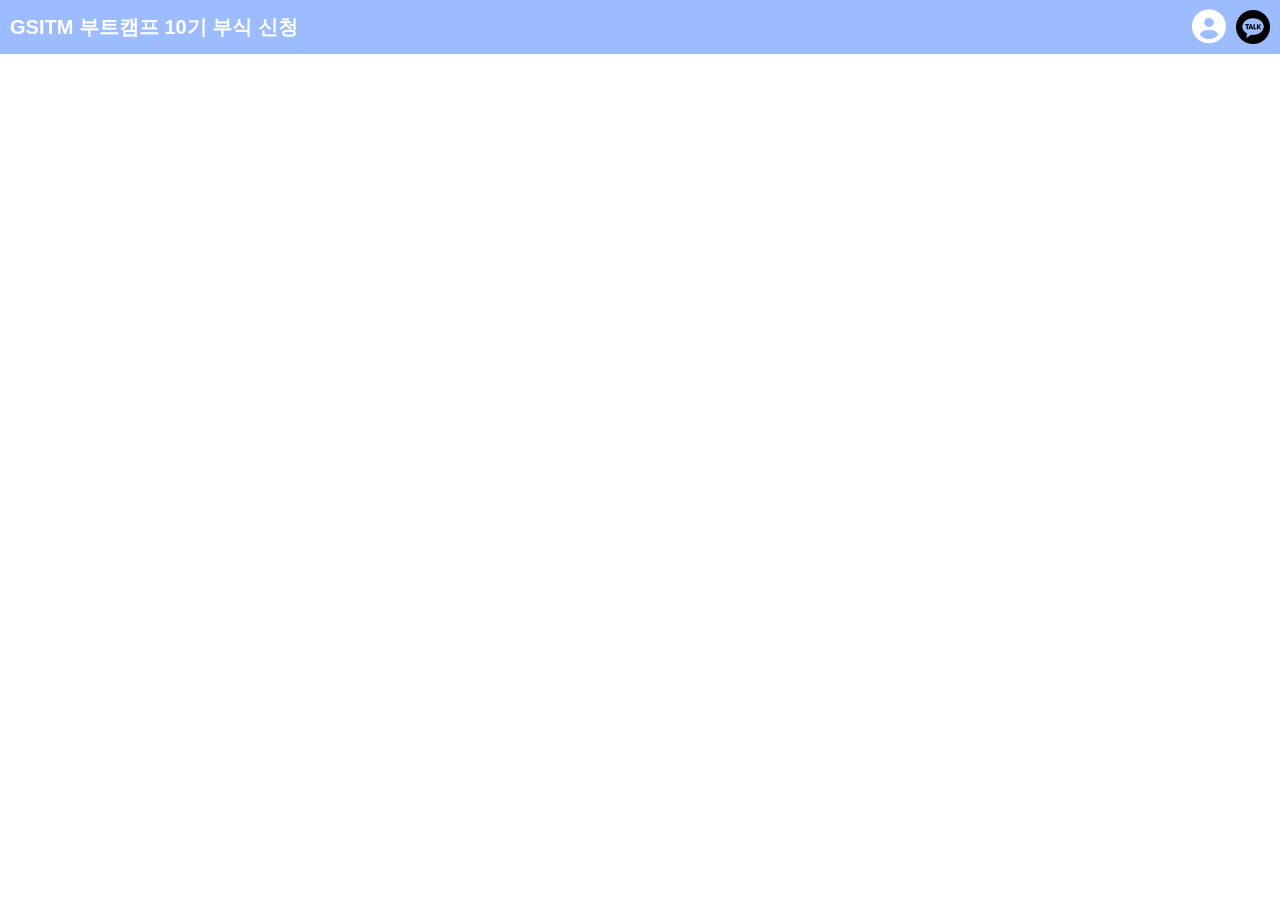
<file: index.html>
<!DOCTYPE html>
<html lang="ko">

<head>
    <meta charset="UTF-8" />
    <meta name="viewport" content="width=device-width, initial-scale=1.0" />
    <title>GSITM 부트캠프 부식 신청</title>
    <link rel="stylesheet" href="/css/main.css" />
    <link rel="stylesheet" href="https://cdnjs.cloudflare.com/ajax/libs/font-awesome/6.5.1/css/all.min.css" />
    <script src="https://developers.kakao.com/sdk/js/kakao.js"></script>
    
</head>

<body>
    <header>
        <h2>GSITM 부트캠프 10기 부식 신청</h2>
        <div class="user-tools">
            <a href="/html/manage.html" class="user-icon"><i class="fa-solid fa-circle-user"></i></a>
            <a href="" class="login" onclick="loginWithKakao()"><img src="/img/kakaotalk.png" alt="카카오 로그인" /></a>
        </div>
    </header>
</body>

</html>
</file>
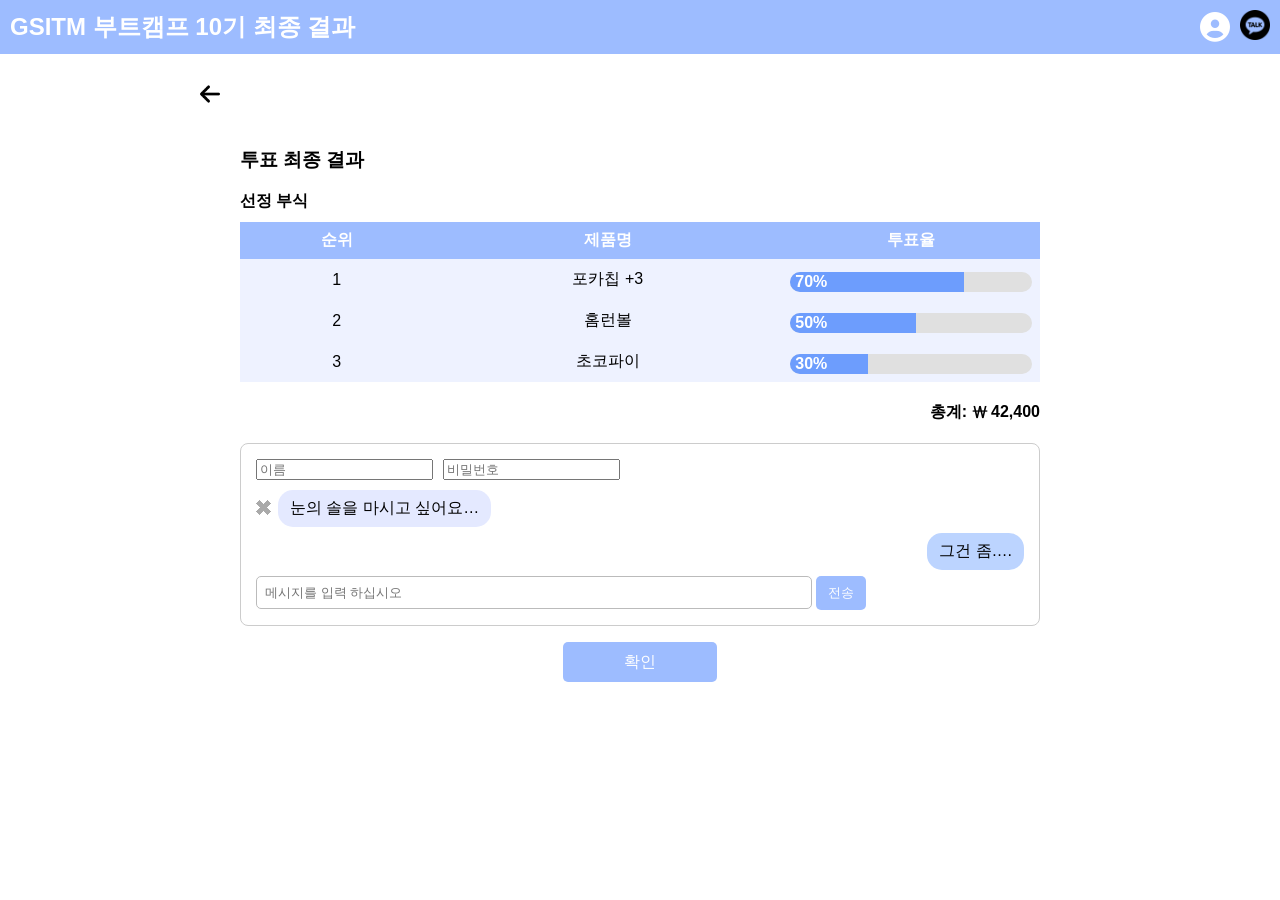
<file: chat.html>
<!DOCTYPE html>
<html lang="ko">

<head>
    <meta charset="UTF-8" />
    <meta name="viewport" content="width=device-width, initial-scale=1.0" />
    <title>GSITM 부트캠프 10기 최종 결과</title>
    <link rel="stylesheet" href="https://cdnjs.cloudflare.com/ajax/libs/font-awesome/6.5.1/css/all.min.css" />
    <link rel="stylesheet" href="chat.css" />

    <script>
        const tableData = [
            { rank: 1, name: '포카칩', vote: '70%', comment: '+3', barWidth: '70%' },
            { rank: 2, name: '홈런볼', vote: '50%', comment: '', barWidth: '50%' },
            { rank: 3, name: '초코파이', vote: '30%', comment: '', barWidth: '30%' }
        ];

        window.addEventListener('DOMContentLoaded', () => {
            const tbody = document.getElementById('table-body');

            tableData.forEach(row => {
                const tr = document.createElement('tr');

                const tdRank = document.createElement('td');
                tdRank.textContent = row.rank;

                const tdName = document.createElement('td');
                tdName.innerHTML = row.name;

                if (row.comment) {
                    const more = document.createElement('span');
                    more.className = 'more';
                    more.textContent = ` ${row.comment}`;
                    tdName.appendChild(more);
                }

                const tdVote = document.createElement('td');
                tdVote.innerHTML = `
                    
                    <div class="bar">
                        <div class="fill" style="width: ${row.barWidth}">
                            <span>${row.vote}</span>
                        </div>
                    </div>
                    `;
                    

                tr.appendChild(tdRank);
                tr.appendChild(tdName);
                tr.appendChild(tdVote);
                tbody.appendChild(tr);
            });
        });
    </script>

</head>

<body>
    <header>
        <h2 style="margin: 0px;">GSITM 부트캠프 10기 최종 결과</h2>
        <div class="user-tools">
            <a href="index.html" class="user-icon"><i class="fa-solid fa-circle-user"></i></a>
            <a href="#" class="login"><img src="/img/kakaotalk.png" alt="카카오 로그인" /></a>
        </div>
    </header>

    <a href="index.html"><img src="/img/arrow.png" class="arrow"></a>

    <div class="main-content">
        <h3>투표 최종 결과</h3>
        <div class="snack">선정 부식</div>

        <table class="scroll-table">
            <thead>
                <tr>
                    <th>순위</th>
                    <th>제품명</th>
                    <th>투표율</th>
                </tr>
            </thead>
            <tbody id="table-body"></tbody>
        </table>

        <div class="total">총계: ₩ 42,400</div>

        <div class="chat-box">
            <div class="input-row">
                <input type="text" placeholder="이름" />
                <input type="password" placeholder="비밀번호" />
            </div>
            <div class="chat-entry">
                <span class="chat-x">&#10006;</span>
                <span class="chat-bubble">눈의 솔을 마시고 싶어요…</span>
            </div>
            <div class="chat-entry chat-right">
                <span class="chat-bubble chat-bubble-right">그건 좀….</span>
            </div>
            <form>
                <input class="message-input" type="text" placeholder="메시지를 입력 하십시오" />
                <button type="submit" class="send-btn">전송</button>
            </form>
        </div>

        <div class="register">
            <a href="index.html" class="select-btn">확인</a>
        </div>
    
    </div>
</body>

</html>
</file>
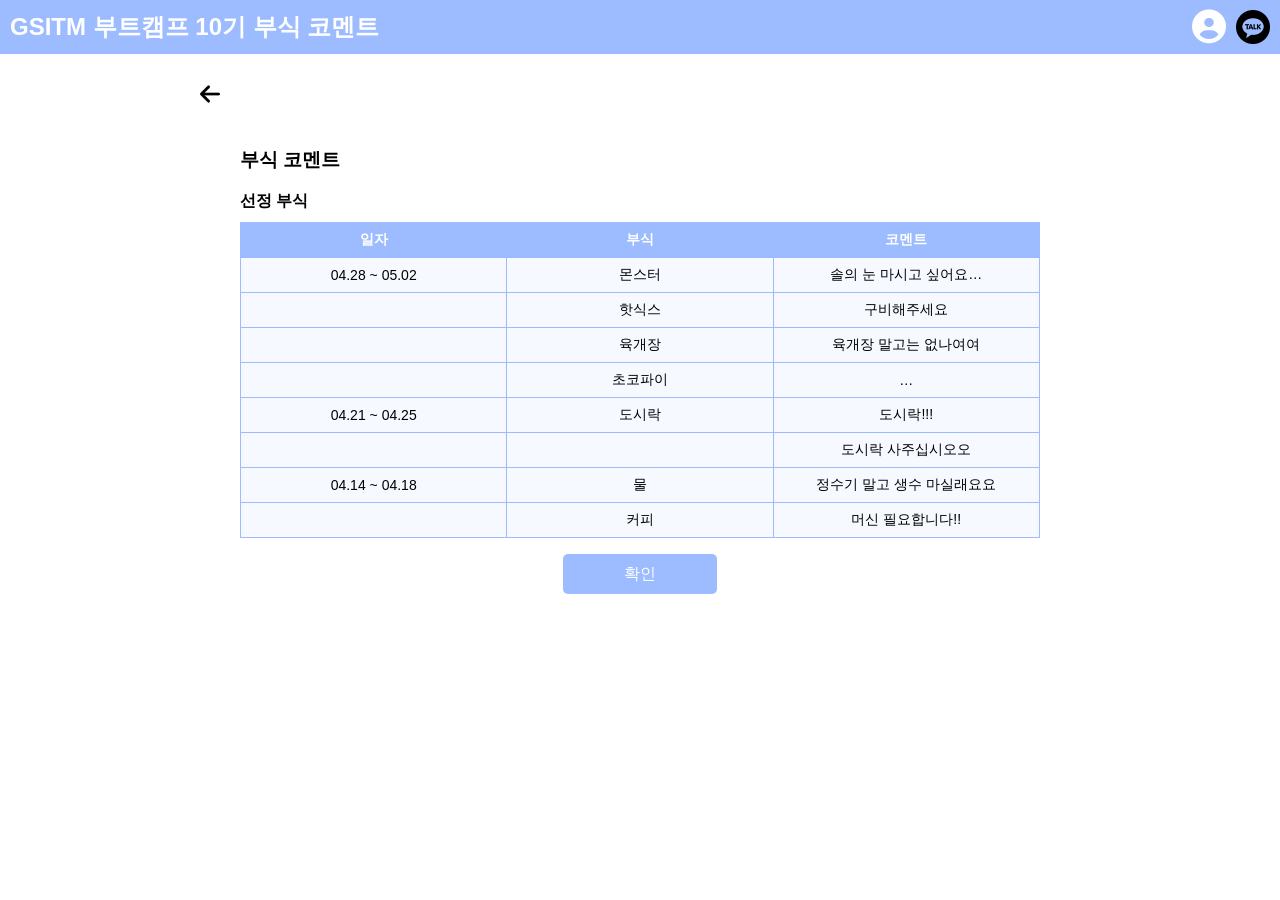
<file: comments.html>
<!DOCTYPE html>
<html lang="ko">

<head>
    <meta charset="UTF-8">
    <title>GSITM 부트캠프 부식 코멘트</title>
    <link rel="stylesheet" href="selectlist.css">
    <link rel="stylesheet" href="https://cdnjs.cloudflare.com/ajax/libs/font-awesome/6.5.1/css/all.min.css" />

</head>

<body>
    <header>
        <h2 style="margin: 0px;">GSITM 부트캠프 10기 부식 코멘트</h2>
        <div class="user-tools">
            <a href="index.html" class="user-icon"><i class="fa-solid fa-circle-user"></i></a>
            <a href="#" class="login"><img src="/img/kakaotalk.png" alt="카카오 로그인" /></a>
        </div>
    </header>

    <a href="index.html"><img src="/img/arrow.png" class="arrow"></a>

    <main class="main-content">
        <h3>부식 코멘트</h3>
        <div class="snack">선정 부식</div>
    
    
    <table>
        <thead>
            <tr>
                <th>일자</th>
                <th>부식</th>
                <th>코멘트</th>
            </tr>
        </thead>
        <tbody>
            <tr>
                <td>04.28 ~ 05.02</td>
                <td>몬스터</td>
                <td>솔의 눈 마시고 싶어요…</td>
            </tr>
            <tr>
                <td></td>
                <td>핫식스</td>
                <td>구비해주세요</td>
            </tr>
            <tr>
                <td></td>
                <td>육개장</td>
                <td>육개장 말고는 없나여여</td>
            </tr>
            <tr>
                <td></td>
                <td>초코파이</td>
                <td>…</td>
            </tr>

            
            <tr>
                <td>04.21 ~ 04.25</td>
                <td>도시락</td>
                <td>도시락!!!</td>
            </tr>
            <tr>
                <td></td>
                <td></td>
                <td>도시락 사주십시오오</td>
            </tr>
            
            <tr>
                <td>04.14 ~ 04.18</td>
                <td>물</td>
                <td>정수기 말고 생수 마실래요요</td>
            </tr>
            <tr>
                <td></td>
                <td>커피</td>
                <td>머신 필요합니다!!</td>
            </tr>

        </tbody>
    </table>

    <div class="register">
        <a href="index.html" class="select-btn">확인</a>
    </div>

</body>

</html>
</file>
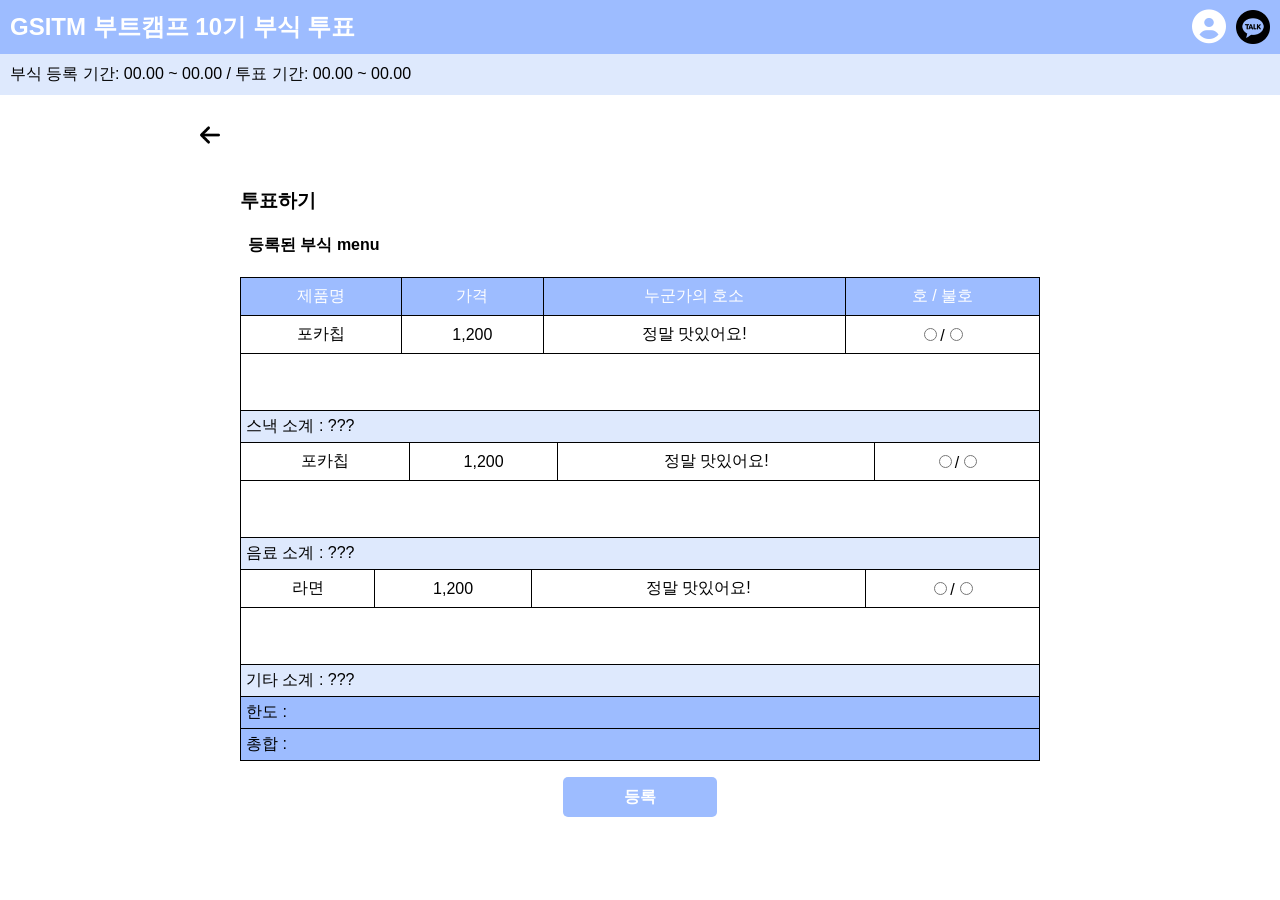
<file: select_2.html>
<!DOCTYPE html>
<html lang="en">
<head>
    <meta charset="UTF-8">
    <meta name="viewport" content="width=device-width, initial-scale=1.0">
    <title>GSITM 부트캠프 10기 부식 투표</title>
    <link rel="stylesheet" href="select_2.css" />
    <link rel="stylesheet" href="https://cdnjs.cloudflare.com/ajax/libs/font-awesome/6.5.1/css/all.min.css" />
</head>
<body>
    <header>
        <h2 style="margin: 0px;">GSITM 부트캠프 10기 부식 투표</h2>
        <div class="user-tools">
            <a href="index.html" class="user-icon"><i class="fa-solid fa-circle-user"></i></a>
            <a href="#" class="login"><img src="/img/kakaotalk.png" alt="카카오 로그인" /></a>
        </div>
    </header>

    <div class="info-bar">
        <p>부식 등록 기간: 00.00 ~ 00.00 / 투표 기간: 00.00 ~ 00.00</p>
    </div>

    <a href="serch.html">
        <img src="/img/arrow.png" class="arrow">
    </a>

<div class="main-content">
    <h3 style="justify-self: center;">투표하기</h3>
    <div class="vote_box">
    <h4>등록된 부식 menu</h4>
    <div class="table_pp">
        <table>
            <thead>
            <tr>
                <th>제품명</th>
                <th>가격</th>
                <th>누군가의 호소</th>
                <th>호 / 불호</th>
            </tr>
        </thead>
        
            <tr>
                <td>포카칩</td>
                <td>1,200</td>
                <td>정말 맛있어요!</td>
                <td><div><input type="radio" name="S_1" value="name1">/<input type="radio" name="S_1" value="name1"></div></td>
            </tr>
            <tr>
                <td colspan="4" style="height: 40px;"></td>
            </tr>
        </table>
        <p style="padding: 5px;">스낵 소계 : ???</p>
    </div>

    <div class="table_tt">
        <table >
            <tr>
                <td>포카칩</td>
                <td>1,200</td>
                <td>정말 맛있어요!</td>
                <td><div><input type="radio" name="D_1" value="name1">/<input type="radio" name="D_1" value="name1"></div></td>
            </tr>
            <tr>
                <td colspan="4" style="height: 40px;"></td>
            </tr>
        </table>
        <p style="padding: 5px;">음료 소계 : ???</p>
    </div>

    <div class="table_tt">
        <table >
            <tr>
                <td>라면</td>
                <td>1,200</td>
                <td>정말 맛있어요!</td>
                <td><div><input type="radio" name="E_1" value="name1">/<input type="radio" name="E_1" value="name1"></div></td>
            </tr>
            <tr>
                <td colspan="4" style="height: 40px;"></td>
            </tr>
        </table>
        <p style="padding: 5px;">기타 소계 : ???</p>
    </div>

    <div class="money">
        <p class="m1">
            한도 : 
        </p>
        <p class="m2">
            총합 : 
        </p>
    </div>
</div>

    <div class="register">
        <a href="chat.html" class="select-btn">등록</a>
    </div>
</div>

</body>
</html>
</file>
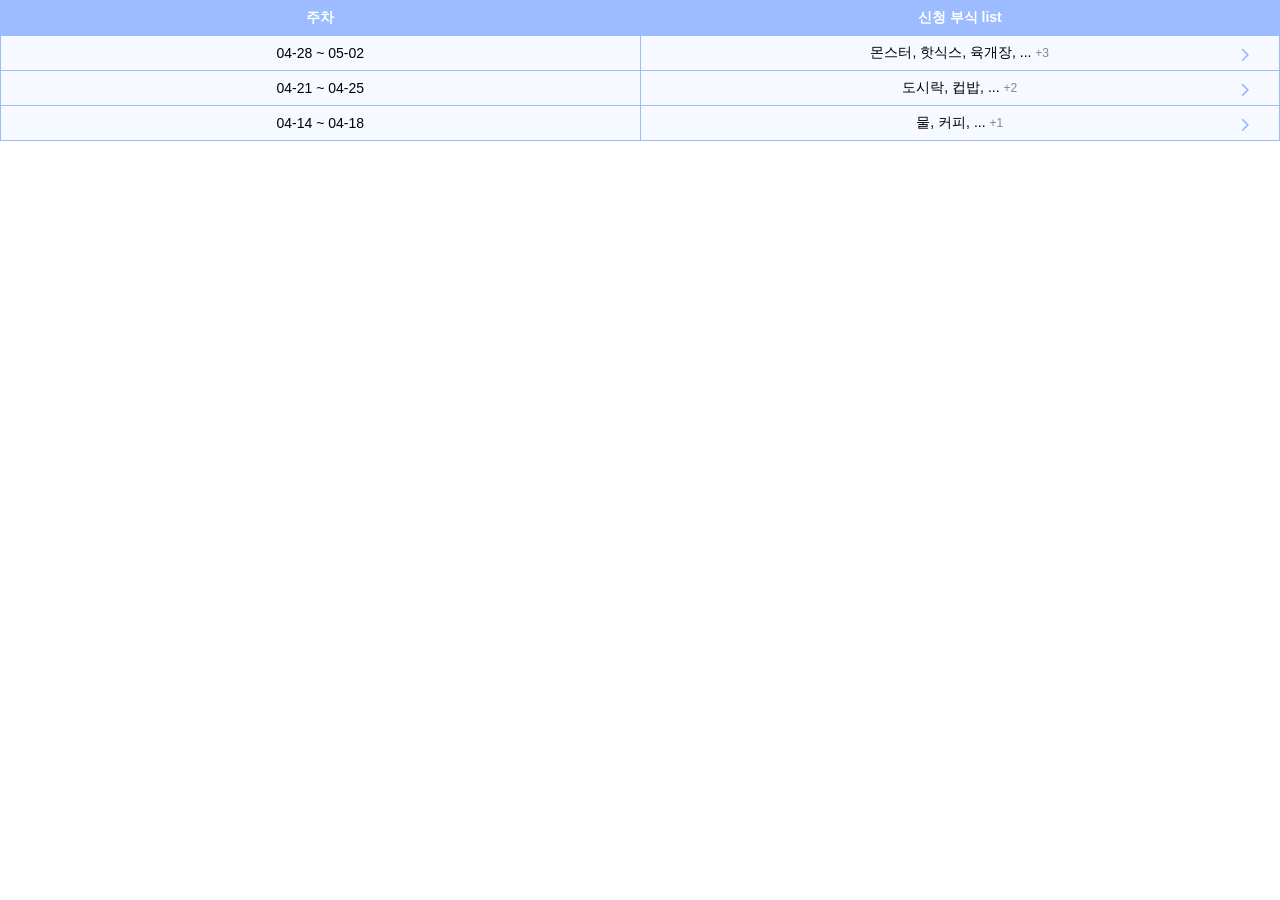
<file: selectlist.html>
<!DOCTYPE html>
<html lang="ko">

<head>
    <meta charset="UTF-8" />
    <meta name="viewport" content="width=device-width, initial-scale=1.0" />
    <title>선정 부식 리스트</title>
    <link rel="stylesheet" href="selectlist.css" />
    <link rel="stylesheet" href="https://cdnjs.cloudflare.com/ajax/libs/font-awesome/6.5.1/css/all.min.css" />

    <script>
        const snackData = [
            { week: '04-28 ~ 05-02', items: '몬스터, 핫식스, 육개장, ...', more: '+3' },
            { week: '04-21 ~ 04-25', items: '도시락, 컵밥, ...', more: '+2' },
            { week: '04-14 ~ 04-18', items: '물, 커피, ...', more: '+1' }
        ];

            // DOM이 완전히 로드된 후 실행됨
            window.addEventListener('DOMContentLoaded', () => {
            // 실행 코드 작성
            const tbody = document.getElementById('table-body');

            snackData.forEach(row => {
                const tr = document.createElement('tr');

                const tdWeek = document.createElement('td');
                tdWeek.textContent = row.week;

                const tdItem = document.createElement('td');


                tdItem.innerHTML = `
                ${row.items}
                <span class="more">${row.more}</span>

                <a href="#" class="link-chevron" onclick="window.top.location.href='comments.html'">
                    <i class="fa-solid fa-chevron-right"></i>
                </a>
        `;

                tr.appendChild(tdWeek);
                tr.appendChild(tdItem);
                tbody.appendChild(tr);
            });
        });
    </script>

</head>


<body>
    <table>
        <thead>
            <tr>
                <th>주차</th>
                <th>신청 부식 list</th>
            </tr>
        </thead>
        <tbody id="table-body"></tbody>
    </table>

</body>

</html>
</file>
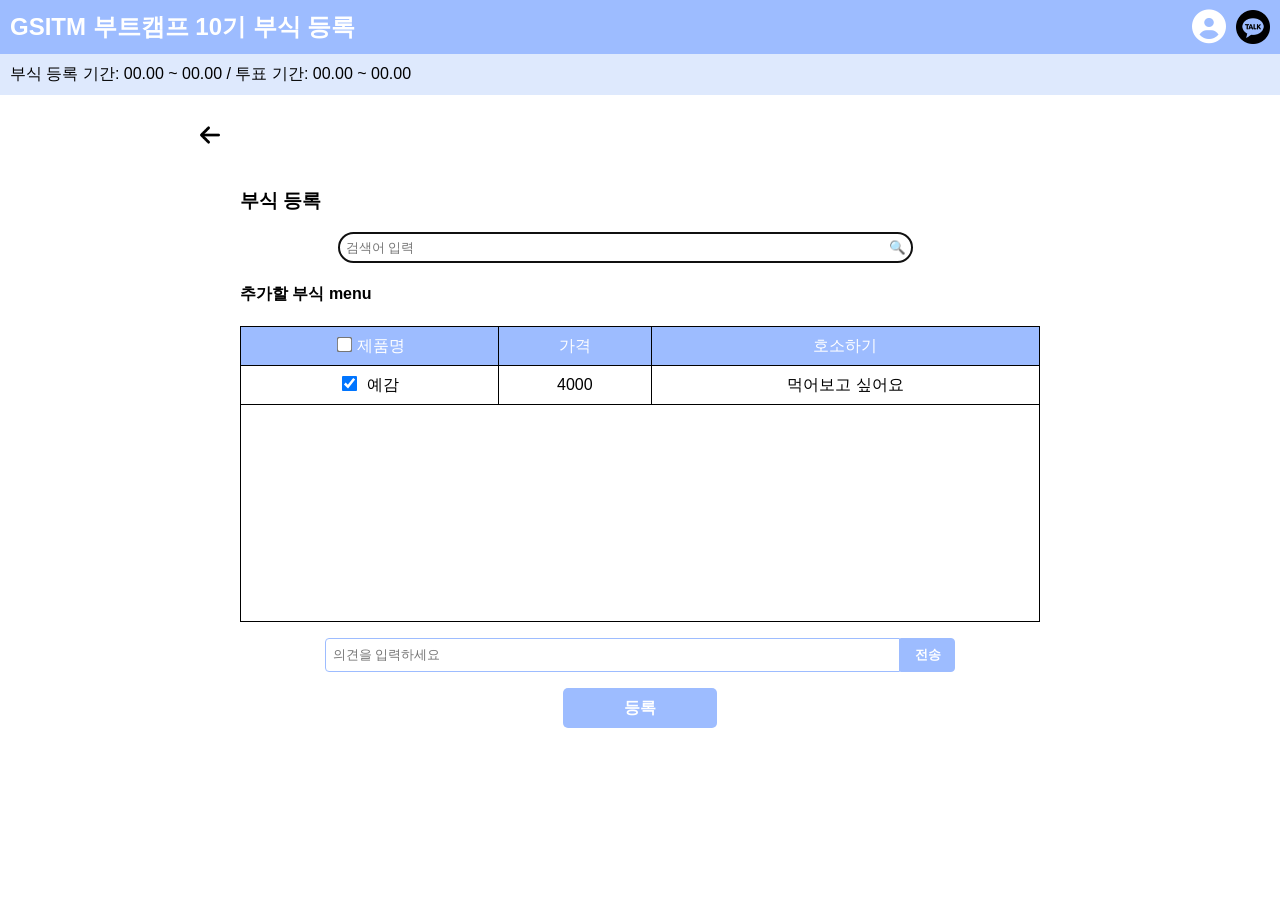
<file: serch.html>
<!DOCTYPE html>
<html lang="ko">
<head>
<meta charset="UTF-8" />
<meta name="viewport" content="width=device-width, initial-scale=1.0"/>

<title>부식 등록</title>
<link rel="stylesheet" href="serch.css" />
<link rel="stylesheet" href="https://cdnjs.cloudflare.com/ajax/libs/font-awesome/6.5.1/css/all.min.css" />
</head>
<body>
    <header>
        <h2 style="margin: 0px;">GSITM 부트캠프 10기 부식 등록</h2>
        <div class="user-tools">
            <a href="index.html" class="user-icon"><i class="fa-solid fa-circle-user"></i></a>
            <a href="#" class="login"><img src="/img/kakaotalk.png" alt="카카오 로그인" /></a>
        </div>
    </header>

    <div class="info-bar">
        <p>부식 등록 기간: 00.00 ~ 00.00 / 투표 기간: 00.00 ~ 00.00</p>
    </div>

    <a href="index.html">
        <img src="/img/arrow.png" class="arrow">
    </a>
    

    <main class="main-content">
        <h3 style="justify-self: center;">부식 등록</h3>
    <div class="search-box">
        <input type="text" autofocus placeholder="검색어 입력" >
        <button>🔍</button>
    </div>

    
    <div class="product-chat-box">
        <h4>추가할 부식 menu</h4>
            <div class="table-wrapper">
                <table>
                    <thead>
                        <tr>
                            <th><input type="checkbox"  />제품명</th>
                            <th>가격</th>
                            <th>호소하기</th>
                        </tr>
                    </thead>
                    <tbody>
                        <tr>
                            <td><input type="checkbox" checked /> 예감</td>
                            <td>4000</td>
                            <td>먹어보고 싶어요</td>
                        </tr>
                        <tr>
                            <td colspan="3" style="height: 200px;"></td>
                        </tr>
                        
                    </tbody>
                </table>
            </div>
        <div class="chat-input">
            <input type="text" placeholder="의견을 입력하세요" />
            <button >전송</button>
        </div>
    </div>


    <div class="register">
        <a href="index.html" class="select-btn">등록</a>
    </div>

</div>
</body>
</html>
</file>
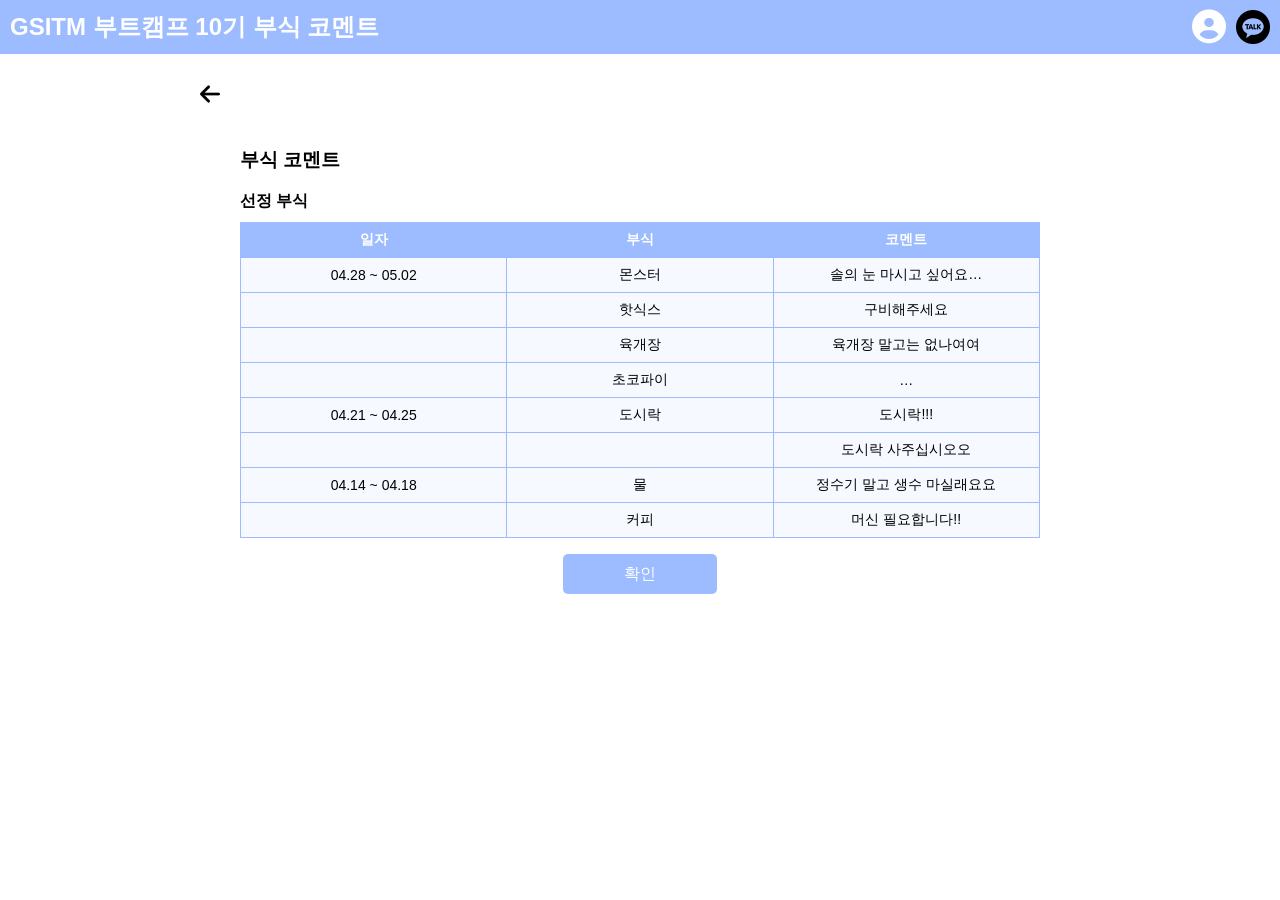
<file: html/comments.html>
<!DOCTYPE html>
<html lang="ko">

<head>
    <meta charset="UTF-8">
    <title>GSITM 부트캠프 부식 코멘트</title>
    <link rel="stylesheet" href="/css/selectlist.css">
    <link rel="stylesheet" href="https://cdnjs.cloudflare.com/ajax/libs/font-awesome/6.5.1/css/all.min.css" />

</head>

<body>
    <header>
        <h2 style="margin: 0px;">GSITM 부트캠프 10기 부식 코멘트</h2>
        <div class="user-tools">
            <a href="/html/main.html" class="user-icon"><i class="fa-solid fa-circle-user"></i></a>
            <a href="#" class="login"><img src="/img/kakaotalk.png" alt="카카오 로그인" /></a>
        </div>
    </header>

    <a href="/html/main.html"><img src="/img/arrow.png" class="arrow"></a>

    <main class="main-content">
        <h3>부식 코멘트</h3>
        <div class="snack">선정 부식</div>
    
    
    <table>
        <thead>
            <tr>
                <th>일자</th>
                <th>부식</th>
                <th>코멘트</th>
            </tr>
        </thead>
        <tbody>
            <tr>
                <td>04.28 ~ 05.02</td>
                <td>몬스터</td>
                <td>솔의 눈 마시고 싶어요…</td>
            </tr>
            <tr>
                <td></td>
                <td>핫식스</td>
                <td>구비해주세요</td>
            </tr>
            <tr>
                <td></td>
                <td>육개장</td>
                <td>육개장 말고는 없나여여</td>
            </tr>
            <tr>
                <td></td>
                <td>초코파이</td>
                <td>…</td>
            </tr>

            
            <tr>
                <td>04.21 ~ 04.25</td>
                <td>도시락</td>
                <td>도시락!!!</td>
            </tr>
            <tr>
                <td></td>
                <td></td>
                <td>도시락 사주십시오오</td>
            </tr>
            
            <tr>
                <td>04.14 ~ 04.18</td>
                <td>물</td>
                <td>정수기 말고 생수 마실래요요</td>
            </tr>
            <tr>
                <td></td>
                <td>커피</td>
                <td>머신 필요합니다!!</td>
            </tr>

        </tbody>
    </table>

    <div class="register">
        <a href="/html/main.html" class="select-btn">확인</a>
    </div>

</body>

</html>
</file>
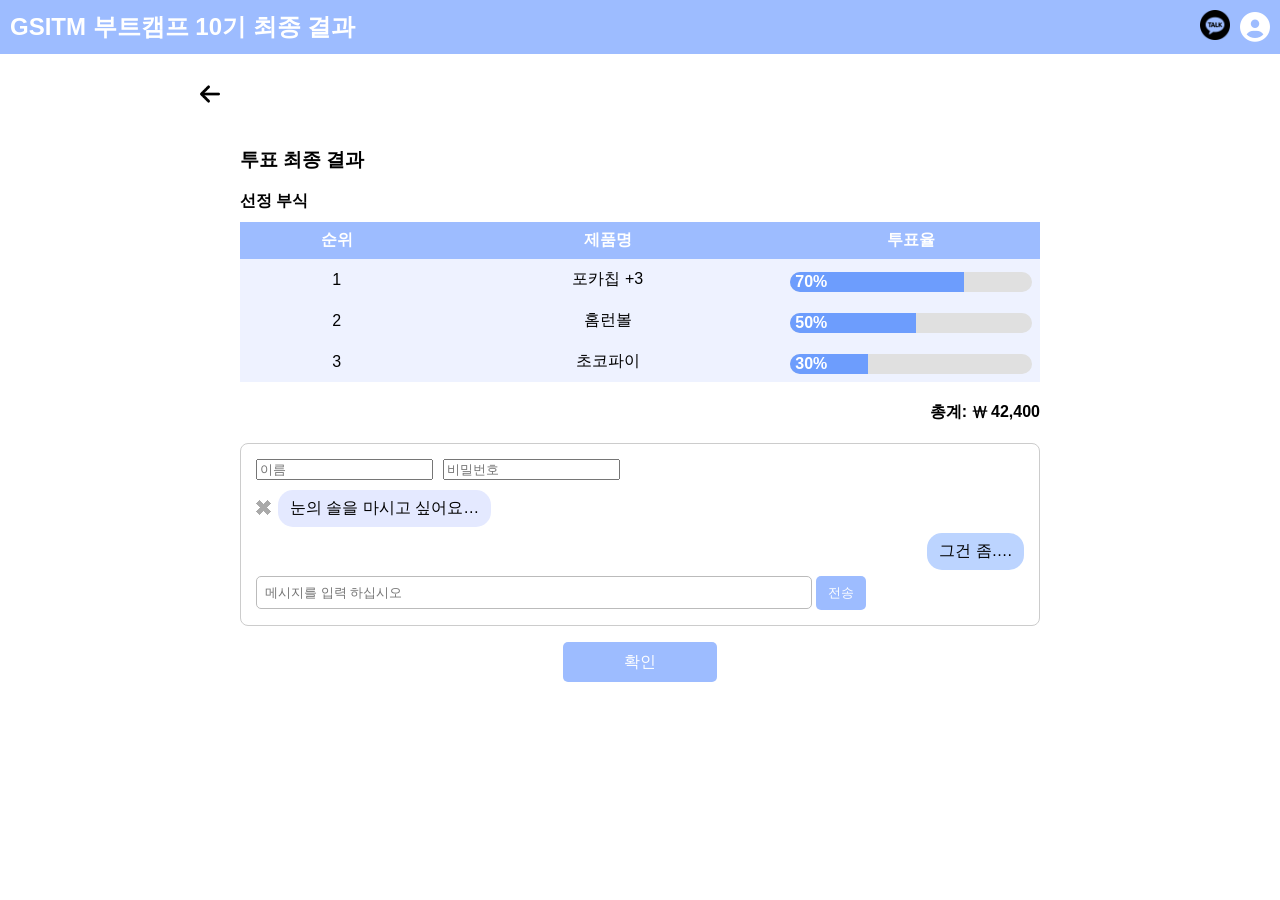
<file: html/popup.html>
<!DOCTYPE html>
<html lang="ko">

<head>
    <meta charset="UTF-8" />
    <meta name="viewport" content="width=device-width, initial-scale=1.0" />
    <title>GSITM 부트캠프 10기 최종 결과</title>
    <link rel="stylesheet" href="https://cdnjs.cloudflare.com/ajax/libs/font-awesome/6.5.1/css/all.min.css" />
    <link rel="stylesheet" href="/css/popup.css" />

    <script>
        const tableData = [
            { rank: 1, name: '포카칩', vote: '70%', comment: '+3', barWidth: '70%' },
            { rank: 2, name: '홈런볼', vote: '50%', comment: '', barWidth: '50%' },
            { rank: 3, name: '초코파이', vote: '30%', comment: '', barWidth: '30%' }
        ];

        window.addEventListener('DOMContentLoaded', () => {
            const tbody = document.getElementById('table-body');

            tableData.forEach(row => {
                const tr = document.createElement('tr');

                const tdRank = document.createElement('td');
                tdRank.textContent = row.rank;

                const tdName = document.createElement('td');
                tdName.innerHTML = row.name;

                if (row.comment) {
                    const more = document.createElement('span');
                    more.className = 'more';
                    more.textContent = ` ${row.comment}`;
                    tdName.appendChild(more);
                }

                const tdVote = document.createElement('td');
                tdVote.innerHTML = `
                    
                    <div class="bar">
                        <div class="fill" style="width: ${row.barWidth}">
                            <span>${row.vote}</span>
                        </div>
                    </div>
                    `;
                    

                tr.appendChild(tdRank);
                tr.appendChild(tdName);
                tr.appendChild(tdVote);
                tbody.appendChild(tr);
            });
        });
    </script>

</head>

<body>
    <header>
        <h2 style="margin: 0px;">GSITM 부트캠프 10기 최종 결과</h2>
        <div class="user-tools">
            <a href="#" class="login"><img src="/img/kakaotalk.png" alt="카카오 로그인" /></a>
            <a href="/html/main.html" class="user-icon"><i class="fa-solid fa-circle-user"></i></a>
        </div>
    </header>

    <a href="/html/main.html"><img src="/img/arrow.png" class="arrow"></a>

    <div class="main-content">
        <h3>투표 최종 결과</h3>
        <div class="snack">선정 부식</div>

        <table class="scroll-table">
            <thead>
                <tr>
                    <th>순위</th>
                    <th>제품명</th>
                    <th>투표율</th>
                </tr>
            </thead>
            <tbody id="table-body"></tbody>
        </table>

        <div class="total">총계: ₩ 42,400</div>

        <div class="chat-box">
            <div class="input-row">
                <input type="text" placeholder="이름" />
                <input type="password" placeholder="비밀번호" />
            </div>
            <div class="chat-entry">
                <span class="chat-x">&#10006;</span>
                <span class="chat-bubble">눈의 솔을 마시고 싶어요…</span>
            </div>
            <div class="chat-entry chat-right">
                <span class="chat-bubble chat-bubble-right">그건 좀….</span>
            </div>
            <form>
                <input class="message-input" type="text" placeholder="메시지를 입력 하십시오" />
                <button type="submit" class="send-btn">전송</button>
            </form>
        </div>

        <div class="register">
            <a href="/html/main.html" class="select-btn">확인</a>
        </div>
    
    </div>
</body>

</html>
</file>
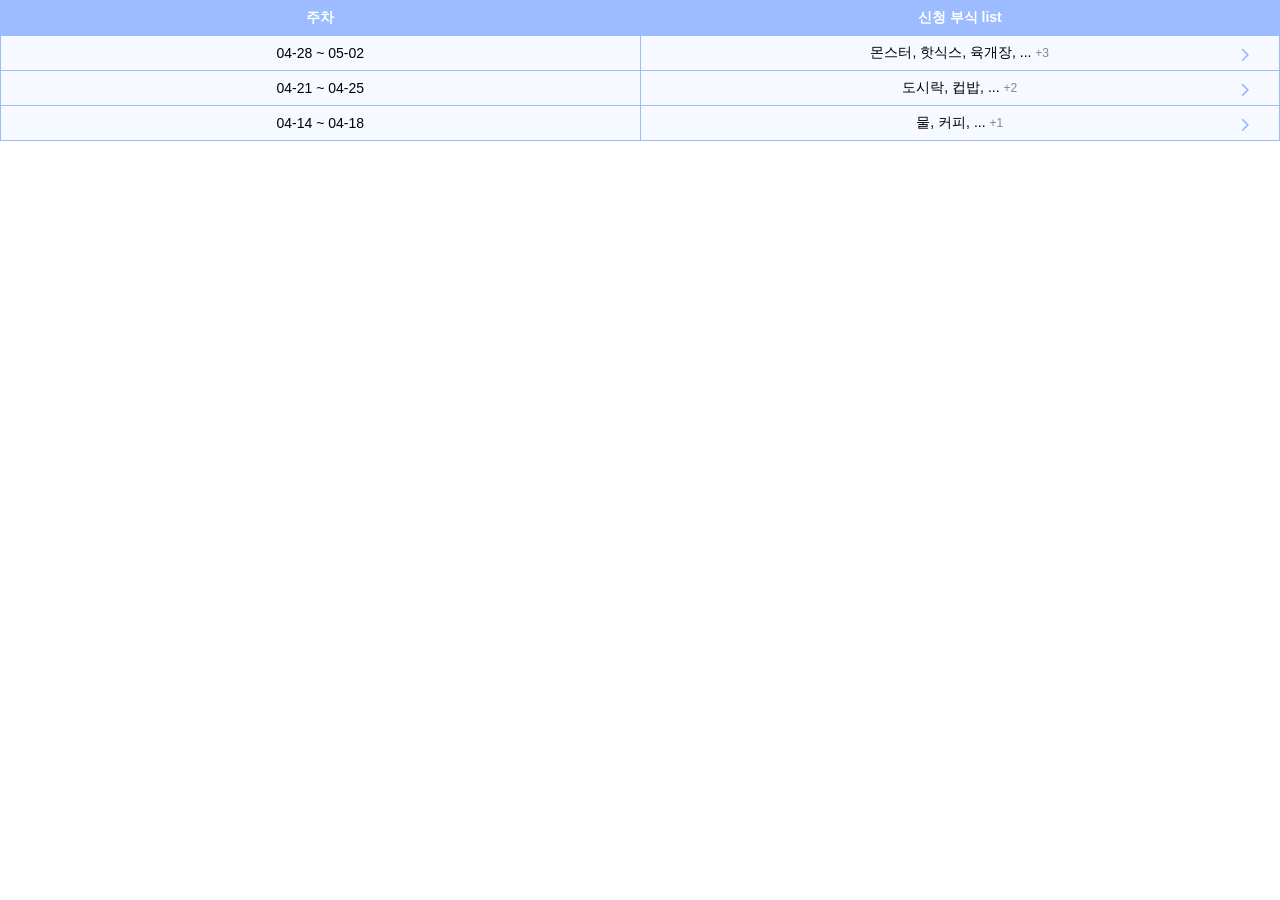
<file: html/selectlist.html>
<!DOCTYPE html>
<html lang="ko">

<head>
    <meta charset="UTF-8" />
    <meta name="viewport" content="width=device-width, initial-scale=1.0" />
    <title>선정 부식 리스트</title>
    <link rel="stylesheet" href="/css/selectlist.css" />
    <link rel="stylesheet" href="https://cdnjs.cloudflare.com/ajax/libs/font-awesome/6.5.1/css/all.min.css" />

    <script>
        const snackData = [
            { week: '04-28 ~ 05-02', items: '몬스터, 핫식스, 육개장, ...', more: '+3' },
            { week: '04-21 ~ 04-25', items: '도시락, 컵밥, ...', more: '+2' },
            { week: '04-14 ~ 04-18', items: '물, 커피, ...', more: '+1' }
        ];

            // DOM이 완전히 로드된 후 실행됨
            window.addEventListener('DOMContentLoaded', () => {
            // 실행 코드 작성
            const tbody = document.getElementById('table-body');

            snackData.forEach(row => {
                const tr = document.createElement('tr');

                const tdWeek = document.createElement('td');
                tdWeek.textContent = row.week;

                const tdItem = document.createElement('td');

                // 꺽쇠모양 페이지 이동
                tdItem.innerHTML = `
                ${row.items}
                <span class="more">${row.more}</span>

                <a href="#" class="link-chevron" onclick="window.top.location.href='/html/popup.html'">
                    <i class="fa-solid fa-chevron-right"></i>
                </a>
        `;

                tr.appendChild(tdWeek);
                tr.appendChild(tdItem);
                tbody.appendChild(tr);
            });
        });
    </script>

</head>


<body>
    <table>
        <thead>
            <tr>
                <th>주차</th>
                <th>신청 부식 list</th>
            </tr>
        </thead>
        <tbody id="table-body"></tbody>
    </table>

</body>

</html>
</file>
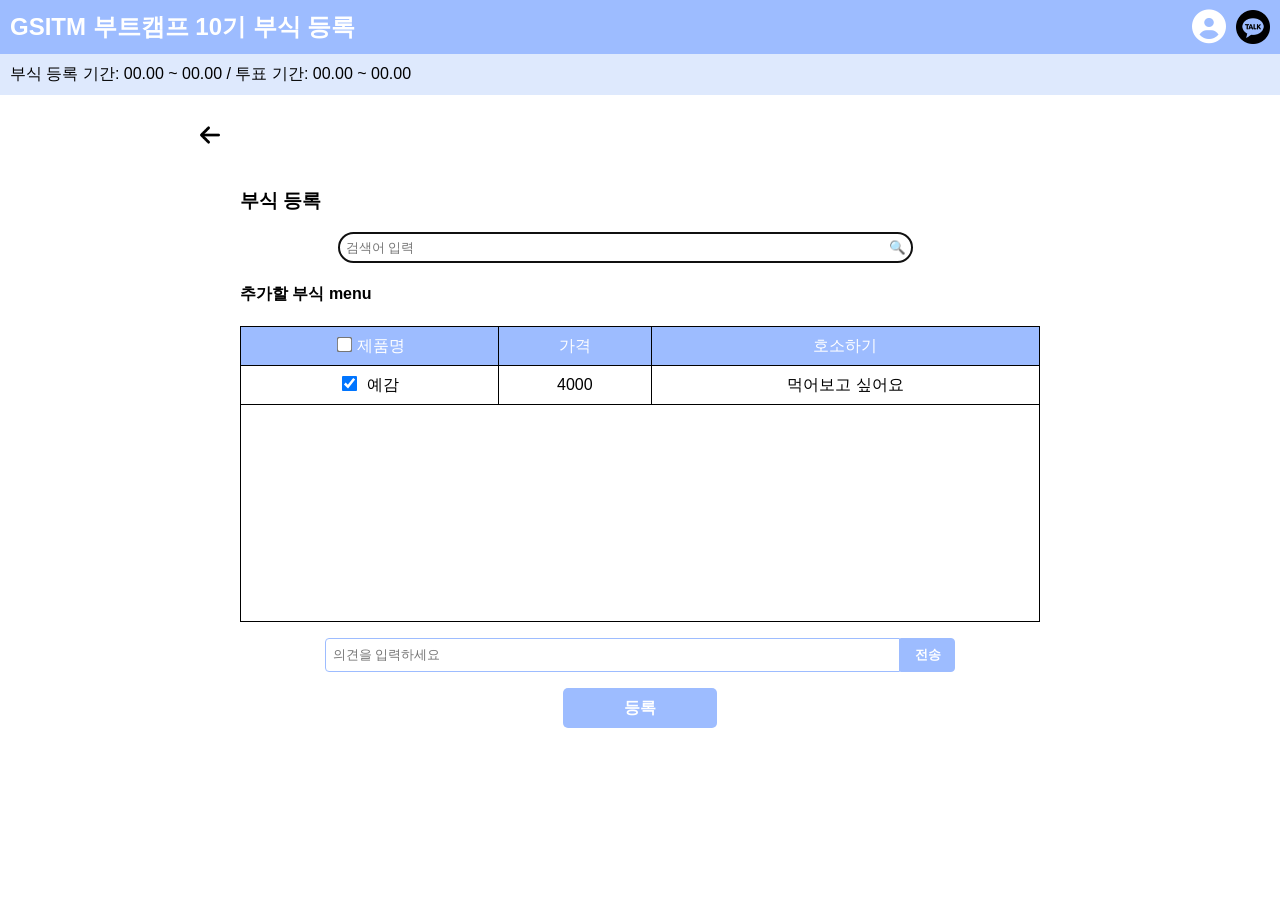
<file: html/serch.html>
<!DOCTYPE html>
<html lang="ko">
<head>
<meta charset="UTF-8" />
<meta name="viewport" content="width=device-width, initial-scale=1.0"/>

<title>부식 등록</title>
<link rel="stylesheet" href="/css/serch.css" />
<link rel="stylesheet" href="https://cdnjs.cloudflare.com/ajax/libs/font-awesome/6.5.1/css/all.min.css" />
</head>
<body>
    <header>
        <h2 style="margin: 0px;">GSITM 부트캠프 10기 부식 등록</h2>
        <div class="user-tools">
            <a href="/html/main.html" class="user-icon"><i class="fa-solid fa-circle-user"></i></a>
            <a href="#" class="login"><img src="/img/kakaotalk.png" alt="카카오 로그인" /></a>
        </div>
    </header>

    <div class="info-bar">
        <p>부식 등록 기간: 00.00 ~ 00.00 / 투표 기간: 00.00 ~ 00.00</p>
    </div>

    <a href="/html/main.html">
        <img src="/img/arrow.png" class="arrow">
    </a>
    

    <main class="main-content">
        <h3 style="justify-self: center;">부식 등록</h3>
    <div class="search-box">
        <input type="text" autofocus placeholder="검색어 입력" >
        <button>🔍</button>
    </div>

    
    <div class="product-chat-box">
        <h4>추가할 부식 menu</h4>
            <div class="table-wrapper">
                <table>
                    <thead>
                        <tr>
                            <th><input type="checkbox"  />제품명</th>
                            <th>가격</th>
                            <th>호소하기</th>
                        </tr>
                    </thead>
                    <tbody>
                        <tr>
                            <td><input type="checkbox" checked /> 예감</td>
                            <td>4000</td>
                            <td>먹어보고 싶어요</td>
                        </tr>
                        <tr>
                            <td colspan="3" style="height: 200px;"></td>
                        </tr>
                        
                    </tbody>
                </table>
            </div>
        <div class="chat-input">
            <input type="text" placeholder="의견을 입력하세요" />
            <button >전송</button>
        </div>
    </div>


    <div class="register">
        <a href="/html/main.html" class="select-btn">등록</a>
    </div>

</div>
</body>
</html>
</file>
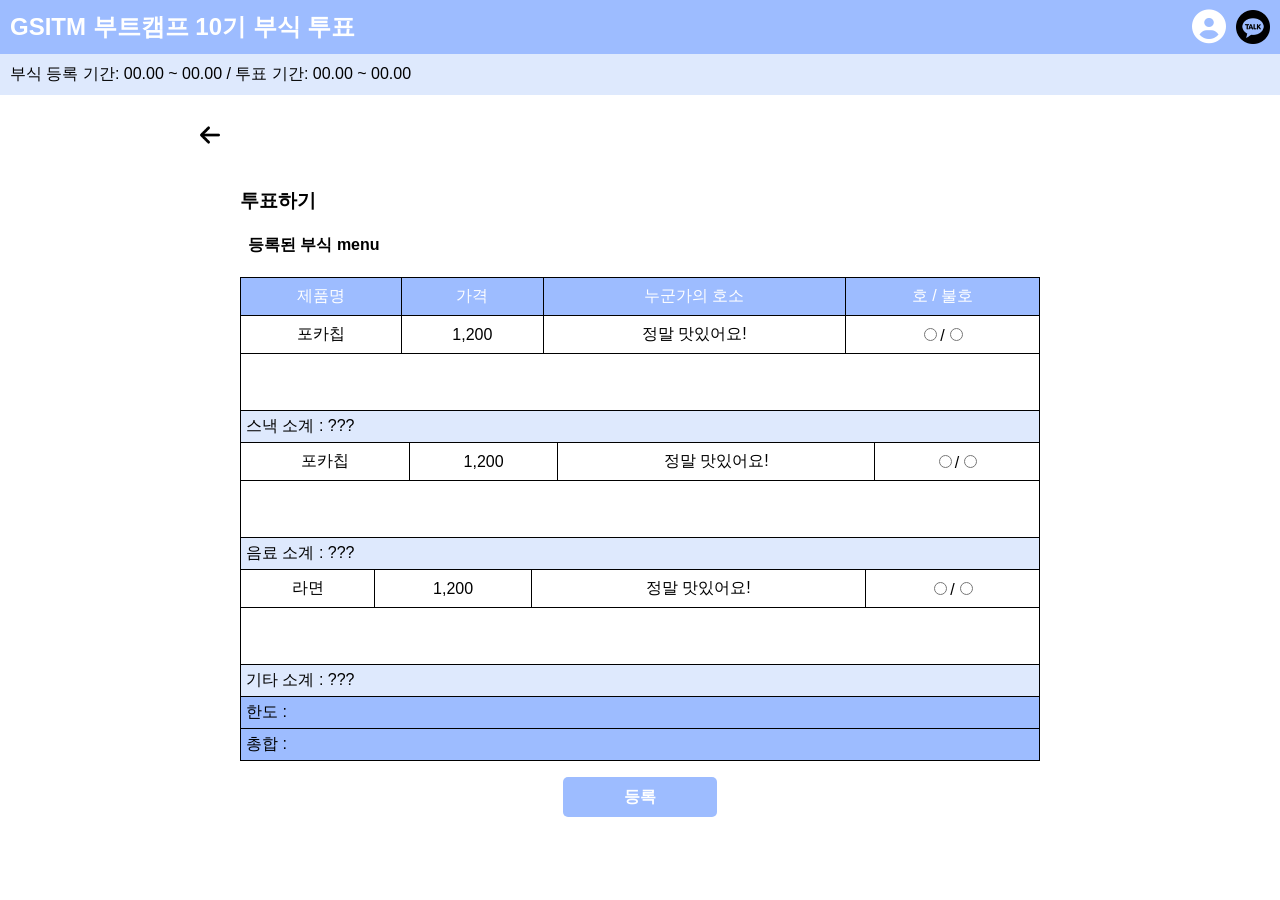
<file: html/vote.html>
<!DOCTYPE html>
<html lang="en">
<head>
    <meta charset="UTF-8">
    <meta name="viewport" content="width=device-width, initial-scale=1.0">
    <title>GSITM 부트캠프 10기 부식 투표</title>
    <link rel="stylesheet" href="/css/vote.css" />
    <link rel="stylesheet" href="https://cdnjs.cloudflare.com/ajax/libs/font-awesome/6.5.1/css/all.min.css" />
</head>
<body>
    <header>
        <h2 style="margin: 0px;">GSITM 부트캠프 10기 부식 투표</h2>
        <div class="user-tools">
            <a href="/html/main.html" class="user-icon"><i class="fa-solid fa-circle-user"></i></a>
            <a href="#" class="login"><img src="/img/kakaotalk.png" alt="카카오 로그인" /></a>
        </div>
    </header>

    <div class="info-bar">
        <p>부식 등록 기간: 00.00 ~ 00.00 / 투표 기간: 00.00 ~ 00.00</p>
    </div>

    <a href="/html/main.html">
        <img src="/img/arrow.png" class="arrow">
    </a>

<div class="main-content">
    <h3 style="justify-self: center;">투표하기</h3>
    <div class="vote_box">
    <h4>등록된 부식 menu</h4>
    <div class="table_pp">
        <table>
            <thead>
            <tr>
                <th>제품명</th>
                <th>가격</th>
                <th>누군가의 호소</th>
                <th>호 / 불호</th>
            </tr>
        </thead>
        
            <tr>
                <td>포카칩</td>
                <td>1,200</td>
                <td>정말 맛있어요!</td>
                <td><div><input type="radio" name="S_1" value="name1">/<input type="radio" name="S_1" value="name1"></div></td>
            </tr>
            <tr>
                <td colspan="4" style="height: 40px;"></td>
            </tr>
        </table>
        <p style="padding: 5px;">스낵 소계 : ???</p>
    </div>

    <div class="table_tt">
        <table >
            <tr>
                <td>포카칩</td>
                <td>1,200</td>
                <td>정말 맛있어요!</td>
                <td><div><input type="radio" name="D_1" value="name1">/<input type="radio" name="D_1" value="name1"></div></td>
            </tr>
            <tr>
                <td colspan="4" style="height: 40px;"></td>
            </tr>
        </table>
        <p style="padding: 5px;">음료 소계 : ???</p>
    </div>

    <div class="table_tt">
        <table >
            <tr>
                <td>라면</td>
                <td>1,200</td>
                <td>정말 맛있어요!</td>
                <td><div><input type="radio" name="E_1" value="name1">/<input type="radio" name="E_1" value="name1"></div></td>
            </tr>
            <tr>
                <td colspan="4" style="height: 40px;"></td>
            </tr>
        </table>
        <p style="padding: 5px;">기타 소계 : ???</p>
    </div>

    <div class="money">
        <p class="m1">
            한도 : 
        </p>
        <p class="m2">
            총합 : 
        </p>
    </div>
</div>

    <div class="register">
        <a href="/html/main.html" class="select-btn">등록</a>
    </div>
</div>

</body>
</html>
</file>
<file: css/main.css>
/* 기본 스타일 */
body {
    font-family: 'Arial', sans-serif;
    margin: 0;
    box-sizing: border-box;
    background-color: #ffffff;
}

a {
    text-decoration: none;
    font-weight: bold;
    color: white;
}

a:hover {
    color: black;
}

header {
    display: flex;
    justify-content: space-between;
    align-items: center;
    background-color: rgb(157, 188, 255);
    color: #ffffff;
    padding: 10px;
}

header h2 {
    margin: 0;
    font-size: 20px;
}

.user-tools {
    display: flex;
    align-items: center;
    gap: 10px;
}

.user-icon i {
    font-size: 34px;
    color: #ffffff;
}

.login img {
    height: 34px;
    display: inline-block;
    vertical-align: middle;
}

.info-bar p {
    background-color: rgb(222, 233, 253);
    margin: 0;
    padding: 10px;
}

/* 메인 콘텐츠 */
.main-content {
    display: flex;
    justify-content: space-between;
    align-items: flex-start;
    gap: 40px;
    padding: 20px;
}

/* 그래프 영역 */
.graph {
    background-color: #ffffff;
    padding: 20px;
    border-radius: 10px;
    width: 400px;
}

.bar-label {
    margin: 8px 0 4px;
    font-weight: bold;
}

.bar {
    background-color: #e0e0e0;
    border-radius: 20px;
    height: 20px;
    width: 100%;
    overflow: hidden;
    margin-bottom: 10px;
}

.fill {
    height: 100%;
    border-radius: 20px;
    position: relative;
    display: flex;
    align-items: flex-start;
    justify-content: flex-start;
    color: #fff;
    font-size: 12px;
    font-weight: bold;
    overflow: visible;
}

.fill span {
    position: absolute;
    left: 30px;
    top: 10%;
    font-size: medium;
}

.fill.color1 { background-color: #b77dfa; }
.fill.color2 { background-color: #ffc18f; }
.fill.color3 { background-color: #a9dfbf; }

#snackBarChart{
    transition: backgroundColor 0.3s ease;
}

/* 파이 그래프 */
.pie {
    position: relative;
    width: 150px;
    height: 150px;
    border-radius: 50%;
    background-image: conic-gradient(#b77dfa 0% 65%, #ffc18f 65% 90%, #a9dfbf 90% 100%);
    margin: 0 auto 10px;
}

.legend {
    display: flex;
    flex-direction: column;
    gap: 8px;
    margin-top: 10px;
}

.legend-item {
    display: flex;
    align-items: center;
    gap: 8px;
}

.pie-box {
    width: 16px;
    height: 16px;
    border-radius: 3px;
    display: inline-block;
}

.pie-box.color1 { background-color: #b77dfa; }
.pie-box.color2 { background-color: #ffc18f; }
.pie-box.color3 { background-color: #a9dfbf; }

.label-text {
    color: #333;
    font-size: 14px;
    font-weight: bold;
}

/* 우측 패널 */
.side-panel {
    display: flex;
    flex-direction: column;
    gap: 20px;
    flex: 1;
}

.panel {
    display: flex;
    gap: 10px;
    justify-content: center;
    color: #ffffff;
}

.register-btn, .vote-btn {
    display: flex;
    justify-content: center;
    align-items: center;
    width: 40%;
    min-width: 100px;
    max-width: 200px;
    height: 40px;
    font-size: 16px;
    border: none;
    background-color: rgb(157, 188, 255);
    color: white;
    border-radius: 5px;
    cursor: pointer;
}

.select-panel {
    height: 500px;
}

.select-frame {
    width: 100%;
    height: 100%;
    border: 2px solid rgb(157, 188, 255);
    border-radius: 5px;
}
</file>
<file: chat.css>
body {
    font-family: 'Arial', sans-serif;
    background-color: #ffffff;
    margin: 0;
}

header {
    display: flex;
    justify-content: space-between;
    align-items: center;
    background-color: rgb(157, 188, 255);
    color: #ffffff;
    padding: 10px;
}

a {
    text-decoration: none;
}

.user-tools {
    display: flex;
    align-items: center;
    gap: 10px;
}

.user-icon i {
    font-size: 30px;
    color: white;
}

.login img {
    height: 30px;
}

.arrow {
    height: 20px;
    margin-left: 200px;
    margin-top: 30px;
}

.main-content {
    padding: 20px;
    max-width: 800px;
    margin: auto;
}

.snack {
    font-size: 16px;
    font-weight: bold;
    margin-bottom: 10px;
}

table {
    width: 100%;
    border-collapse: collapse;
}

th {
    background-color: #9dbcff;
    color: white;
    padding: 8px;
}

td {
    background-color: #eef2ff;
    padding: 8px;
    text-align: center;
    position: relative;
}

.bar {
    background: #e0e0e0;
    height: 20px;
    border-radius: 10px;
    overflow: hidden;
    margin-top: 5px;
}

.fill {
    height: 100%;
    background: #6d9dfd;
    text-align: left;
    color: white;
    font-weight: bold;
    padding-left: 5px;
    display: flex;
    align-items: center;
}

.link-chevron {
    margin-left: 6px;
    text-decoration: none;
    color: #888;
}

.link-chevron i:hover {
    color: #333;
}

.total {
    font-weight: bold;
    margin: 20px 0;
    text-align: right;
}

.chat-box {
    background: #ffffff;
    border: 1px solid #ccc;
    padding: 15px;
    border-radius: 8px;
}

.input-row {
    display: flex;
    gap: 10px;
    margin-bottom: 10px;
}

.chat-entry {
    display: flex;
    align-items: center;
    margin-bottom: 6px;
}

.chat-right {
    justify-content: flex-end;
}

.chat-bubble {
    background: #e4e9ff;
    padding: 8px 12px;
    border-radius: 15px;
    max-width: 70%;
}

.chat-bubble-right {
    background: #bcd4ff;
}

.chat-x {
    color: #aaa;
    margin-right: 6px;
    cursor: pointer;
}

.message-input {
    width: 70%;
    padding: 8px;
    border-radius: 5px;
    border: 1px solid #bbb;
}

.send-btn {
    padding: 8px 12px;
    background-color: #9dbcff;
    color: white;
    border: none;
    border-radius: 5px;
    cursor: pointer;
}

.register {
    text-align: center;
    margin: 1em;
    margin-bottom: 10px;
}

/* .register>button {
    background-color: rgb(157, 188, 255);
    color: white;
    padding: 0.6em 1.5em;
    border: none;
    border-radius: 4px;
    cursor: pointer;
} 

.register>button:hover{
    color: black;
    font-weight: bold;
} */

.select-btn {
    display: inline-block;
    line-height: 40px;  
    justify-self: center;
    align-items: center;
    text-align: center;
    width: 20%;
    min-width: 100px;
    max-width: 200px;
    height: 40px;
    font-size: 16px;
    border: none;
    background-color: rgb(157, 188, 255);
    color: white;
    border-radius: 5px;
    cursor: pointer;
    margin: 0 50px;
}
</file>
<file: selectlist.css>
body {
    font-family: 'Arial', sans-serif;
    margin: 0;
    box-sizing: border-box;
    background-color: #ffffff;
}

header {
    display: flex;
    justify-content: space-between;
    align-items: center;
    background-color: rgb(157, 188, 255);
    color: #ffffff;
    padding: 10px;
}

a {
    text-decoration: none;
}

.user-tools {
    display: flex;
    align-items: center;
    gap: 10px;
}

.user-icon {
    display: flex;
    align-items: center;
    text-decoration: none;
    color: #ffffff;
}

.user-icon i {
    font-size: 34px;
    color: #ffffff;
}

.login img {
    height: 34px;
    display: inline-block;
    vertical-align: middle;
}

.arrow {
    height: 20px;
    margin-left: 200px;
    margin-top: 30px;
}

.main-content {
    padding: 20px;
    max-width: 800px;
    margin: auto;
}

.snack {
    font-size: 16px;
    font-weight: bold;
    margin-bottom: 10px;
}


table {
    width: 100%;
    border-collapse: collapse;
    table-layout: fixed; 
}

th {
    background-color: rgb(157, 188, 255);
    color: #ffffff;
}

th, td {
    padding: 8px;
    border: 1px solid rgb(157, 188, 255);
    text-align: center; 
    font-size: 14px;
    white-space: nowrap; 
}

td {
    position: relative;
    background-color: rgb(246, 249, 255);
}

.link-chevron {
    position: absolute;
    right: 30px;
    top: 30%;
    text-decoration: none;
    color: rgb(157, 188, 255);
}

.link-chevron i {
    font-size: 14px;
    vertical-align: middle;
}

.link-chevron:hover {
    color: rgb(0, 81, 255);
}

.more {
    color: #888;
    font-size: 12px;
}

.register {
    text-align: center;
    margin: 1em;
    margin-bottom: 10px;
}

/* .register>button {
    background-color: rgb(157, 188, 255);
    color: white;
    padding: 0.6em 1.5em;
    border: none;
    border-radius: 4px;
    cursor: pointer;
} 

.register>button:hover{
    color: black;
    font-weight: bold;
} */

.select-btn {
    display: inline-block;
    line-height: 40px;  
    justify-self: center;
    align-items: center;
    text-align: center;
    width: 20%;
    min-width: 100px;
    max-width: 200px;
    height: 40px;
    font-size: 16px;
    border: none;
    background-color: rgb(157, 188, 255);
    color: white;
    border-radius: 5px;
    cursor: pointer;
    margin: 0 50px;
}
</file>
<file: select_2.css>
body {
    font-family: 'Arial', sans-serif;
    margin: 0;
    background-color: #ffffff;
}

header {
    display: flex;
    justify-content: space-between;
    align-items: center;
    background-color: rgb(157, 188, 255);
    color: #ffffff;
    padding: 10px;
}

a {
    text-decoration: none;
}

.user-tools {
    display: flex;
    align-items: center;
    gap: 10px;
}

.user-icon {
    display: flex;
    align-items: center;
    text-decoration: none;
    color: #ffffff;
}

.user-icon i {
    font-size: 34px;
    color: #ffffff;
}

.login img {
    height: 34px;
    display: inline-block;
    vertical-align: middle;
}

.info-bar p {
    background-color: rgb(222, 233, 253);
    margin: 0;
    padding: 10px;
}

.arrow {
    height: 20px;
    margin-left: 200px;
    margin-top: 30px;
}

.main-content {
    padding: 20px;
    max-width: 800px;
    margin: auto;
}

a {
    text-decoration: none;
    font-weight: bold;
    color: white;
}

a:hover{
    color: black;
    font-weight: bold;
}

button{
    border: rgb(157, 188, 255) solid 2px;
    background-color: rgb(157, 188, 255);
    text-decoration: none;
    font-weight: bold;
    color: white;
}

button:hover{
    color: black;
    font-weight: bold;
}

/* 사용자 우측 */
.user-info{
    position: absolute;
    right: 1em;
}
.back-button {
    z-index: 99;
    position: absolute;
    bottom: 29em;
    right:61em;
    font-size: 1.5em;
    background: none;
    border: none;
    cursor: pointer;
} 

.vote_box h4 {
    text-align: left;
    padding-left: 0.5em;
}

.table_pp {
    margin-top: 0.5em;
    overflow-x: auto;
}
.table_pp>p {
    border: rgb(0,0,0) solid;
    border-width: 0px 1px;
    background-color: rgb(222, 233, 253);
    margin: 0%;
}

table {
    width: 100%;
    border-collapse: collapse;
    border: solid black 1px;
}

th {
    background-color: rgb(157, 188, 255);
    color: white;
    padding: 0.5em;
    font-weight: normal;
    border: solid black 1px;
}

td {
    padding: 0.5em;
    border-top: 1px solid #ddd;
    text-align: center;
    border: solid black 1px;
}

.table_tt {
    overflow-x: auto;
}
.table_tt>p {
    border: rgb(0,0,0) solid;
    border-width: 0px 1px;
    background-color: rgb(222, 233, 253);
    margin: 0%;
}
.table_yy {
    overflow-x: auto;
}
.table_yy>p {

    background-color: rgb(222, 233, 253);
    margin: 0%;
}

.money{
    border: rgb(0,0,0) solid;
    border-width: 0px 1px 1px;
    background-color: rgb(157, 188, 255);
    margin: 0%;
}
.m1{
    border: black solid;
    border-width: 1px 0px;
    margin: 0%;
    padding: 5px;
}
.m2{
    padding: 5px;
    margin: 0%;
}

.register {
    text-align: center;
    margin: 1em;
    margin-bottom: 10px;
}

/* .register>button {
    background-color: rgb(157, 188, 255);
    color: white;
    padding: 0.6em 1.5em;
    border: none;
    border-radius: 4px;
    cursor: pointer;
} 

.register>button:hover{
    color: black;
    font-weight: bold;
} */

.select-btn {
    display: inline-block;
    line-height: 40px;  
    justify-self: center;
    align-items: center;
    text-align: center;
    width: 20%;
    min-width: 100px;
    max-width: 200px;
    height: 40px;
    font-size: 16px;
    border: none;
    background-color: rgb(157, 188, 255);
    color: white;
    border-radius: 5px;
    cursor: pointer;
    margin: 0 50px;
}
</file>
<file: serch.css>
body {
    font-family: 'Arial', sans-serif;
    margin: 0;
    background-color: #ffffff;
}

header {
    display: flex;
    justify-content: space-between;
    align-items: center;
    background-color: rgb(157, 188, 255);
    color: #ffffff;
    padding: 10px;
}

a {
    text-decoration: none;
}

.user-tools {
    display: flex;
    align-items: center;
    gap: 10px;
}

.user-icon {
    display: flex;
    align-items: center;
    text-decoration: none;
    color: #ffffff;
}

.user-icon i {
    font-size: 34px;
    color: #ffffff;
}

.login img {
    height: 34px;
    display: inline-block;
    vertical-align: middle;
}

.info-bar p {
    background-color: rgb(222, 233, 253);
    margin: 0;
    padding: 10px;
}

.arrow {
    height: 20px;
    margin-left: 200px;
    margin-top: 30px;
}

.main-content {
    padding: 20px;
    max-width: 800px;
    margin: auto;
}

/* 링크 시 색상변화 없 */
a {
    text-decoration: none;
    font-weight: bold;
    color: white;
}

a:hover{
    color: black;
    font-weight: bold;
}

button{
    text-decoration: none;
    font-weight: bold;
    color: white;
}

button:hover{
    color: black;
    font-weight: bold;
}

 /* 검색창  */
.search-box {
    display: flex;
    justify-content: center;
    margin-bottom: 1em;
}

.search-box>input {
    width: 70%;
    padding: 0.5em;
    border: 1px solid #aaa;
    border-radius: 15px;
}
/* 버튼 창 안으로 이동인데 ? 개 노가다다 */
.search-box>button {
    position: relative;
    right: 30px;
    border: none;
    background-color: transparent;
    cursor: pointer;
}


테이블 
.table-wrapper {
    margin-top: 0.5em;
    overflow-x: auto;
}

table {
    width: 100%;
    border-collapse: collapse;
    border: solid black 1px;
}

th {
    background-color: rgb(157, 188, 255);
    color: white;
    padding: 0.5em;
    font-weight: normal;
    border: solid black 1px;
}

td {
    padding: 0.5em;
    border-top: 1px solid #ddd;
    text-align: center;
    border: solid black 1px;
}

input[type="checkbox"] {
    transform: scale(1.2);
    margin-right: 0.5em;
}


.chat-input {
    display: flex;
    justify-content: center;
    margin-top: 1em;
}

.chat-input input {
    width: 70%;
    padding: 0.5em;
    border: 1px solid rgb(157, 188, 255);
    border-radius: 4px 0 0 4px;
}

.chat-input button {
    padding: 0.5em 1em;
    border: 1px solid rgb(157, 188, 255);
    background-color: rgb(157, 188, 255);
    border-radius: 0 4px 4px 0;
    cursor: pointer;
}

.register {
    text-align: center;
    margin: 1em;
    margin-bottom: 10px;
}

/* .register>button {
    background-color: rgb(157, 188, 255);
    color: white;
    padding: 0.6em 1.5em;
    border: none;
    border-radius: 4px;
    cursor: pointer;
} 

.register>button:hover{
    color: black;
    font-weight: bold;
} */

.select-btn {
    display: inline-block;
    line-height: 40px;
    justify-self: center;
    align-items: center;
    text-align: center;
    width: 20%;
    min-width: 100px;
    max-width: 200px;
    height: 40px;
    font-size: 16px;
    border: none;
    background-color: rgb(157, 188, 255);
    color: white;
    border-radius: 5px;
    cursor: pointer;
    margin: 0 50px;
}
</file>
<file: css/selectlist.css>
body {
    font-family: 'Arial', sans-serif;
    margin: 0;
    box-sizing: border-box;
    background-color: #ffffff;
}

header {
    display: flex;
    justify-content: space-between;
    align-items: center;
    background-color: rgb(157, 188, 255);
    color: #ffffff;
    padding: 10px;
}

a {
    text-decoration: none;
}

.user-tools {
    display: flex;
    align-items: center;
    gap: 10px;
}

.user-icon {
    display: flex;
    align-items: center;
    text-decoration: none;
    color: #ffffff;
}

.user-icon i {
    font-size: 34px;
    color: #ffffff;
}

.login img {
    height: 34px;
    display: inline-block;
    vertical-align: middle;
}

.arrow {
    height: 20px;
    margin-left: 200px;
    margin-top: 30px;
}

.main-content {
    padding: 20px;
    max-width: 800px;
    margin: auto;
}

.snack {
    font-size: 16px;
    font-weight: bold;
    margin-bottom: 10px;
}


table {
    width: 100%;
    border-collapse: collapse;
    table-layout: fixed; 
}

th {
    background-color: rgb(157, 188, 255);
    color: #ffffff;
}

th, td {
    padding: 8px;
    border: 1px solid rgb(157, 188, 255);
    text-align: center; 
    font-size: 14px;
    white-space: nowrap; 
}

td {
    position: relative;
    background-color: rgb(246, 249, 255);
}

.link-chevron {
    position: absolute;
    right: 30px;
    top: 30%;
    text-decoration: none;
    color: rgb(157, 188, 255);
}

.link-chevron i {
    font-size: 14px;
    vertical-align: middle;
}

.link-chevron:hover {
    color: rgb(0, 81, 255);
}

.more {
    color: #888;
    font-size: 12px;
}

.register {
    text-align: center;
    margin: 1em;
    margin-bottom: 10px;
}

/* .register>button {
    background-color: rgb(157, 188, 255);
    color: white;
    padding: 0.6em 1.5em;
    border: none;
    border-radius: 4px;
    cursor: pointer;
} 

.register>button:hover{
    color: black;
    font-weight: bold;
} */

.select-btn {
    display: inline-block;
    line-height: 40px;  
    justify-self: center;
    align-items: center;
    text-align: center;
    width: 20%;
    min-width: 100px;
    max-width: 200px;
    height: 40px;
    font-size: 16px;
    border: none;
    background-color: rgb(157, 188, 255);
    color: white;
    border-radius: 5px;
    cursor: pointer;
    margin: 0 50px;
}
</file>
<file: css/popup.css>
body {
    font-family: 'Arial', sans-serif;
    background-color: #ffffff;
    margin: 0;
}

header {
    display: flex;
    justify-content: space-between;
    align-items: center;
    background-color: rgb(157, 188, 255);
    color: #ffffff;
    padding: 10px;
}

a {
    text-decoration: none;
}

.user-tools {
    display: flex;
    align-items: center;
    gap: 10px;
}

.user-icon i {
    font-size: 30px;
    color: white;
}

.login img {
    height: 30px;
}

.arrow {
    height: 20px;
    margin-left: 200px;
    margin-top: 30px;
}

.main-content {
    padding: 20px;
    max-width: 800px;
    margin: auto;
}

.snack {
    font-size: 16px;
    font-weight: bold;
    margin-bottom: 10px;
}

table {
    width: 100%;
    border-collapse: collapse;
}

th {
    background-color: #9dbcff;
    color: white;
    padding: 8px;
}

td {
    background-color: #eef2ff;
    padding: 8px;
    text-align: center;
    position: relative;
}

.bar {
    background: #e0e0e0;
    height: 20px;
    border-radius: 10px;
    overflow: hidden;
    margin-top: 5px;
}

.fill {
    height: 100%;
    background: #6d9dfd;
    text-align: left;
    color: white;
    font-weight: bold;
    padding-left: 5px;
    display: flex;
    align-items: center;
}

.link-chevron {
    margin-left: 6px;
    text-decoration: none;
    color: #888;
}

.link-chevron i:hover {
    color: #333;
}

.total {
    font-weight: bold;
    margin: 20px 0;
    text-align: right;
}

.chat-box {
    background: #ffffff;
    border: 1px solid #ccc;
    padding: 15px;
    border-radius: 8px;
}

.input-row {
    display: flex;
    gap: 10px;
    margin-bottom: 10px;
}

.chat-entry {
    display: flex;
    align-items: center;
    margin-bottom: 6px;
}

.chat-right {
    justify-content: flex-end;
}

.chat-bubble {
    background: #e4e9ff;
    padding: 8px 12px;
    border-radius: 15px;
    max-width: 70%;
}

.chat-bubble-right {
    background: #bcd4ff;
}

.chat-x {
    color: #aaa;
    margin-right: 6px;
    cursor: pointer;
}

.message-input {
    width: 70%;
    padding: 8px;
    border-radius: 5px;
    border: 1px solid #bbb;
}

.send-btn {
    padding: 8px 12px;
    background-color: #9dbcff;
    color: white;
    border: none;
    border-radius: 5px;
    cursor: pointer;
}

.register {
    text-align: center;
    margin: 1em;
    margin-bottom: 10px;
}

/* .register>button {
    background-color: rgb(157, 188, 255);
    color: white;
    padding: 0.6em 1.5em;
    border: none;
    border-radius: 4px;
    cursor: pointer;
} 

.register>button:hover{
    color: black;
    font-weight: bold;
} */

.select-btn {
    display: inline-block;
    line-height: 40px;  
    justify-self: center;
    align-items: center;
    text-align: center;
    width: 20%;
    min-width: 100px;
    max-width: 200px;
    height: 40px;
    font-size: 16px;
    border: none;
    background-color: rgb(157, 188, 255);
    color: white;
    border-radius: 5px;
    cursor: pointer;
    margin: 0 50px;
}
</file>
<file: css/serch.css>
body {
    font-family: 'Arial', sans-serif;
    margin: 0;
    background-color: #ffffff;
}

header {
    display: flex;
    justify-content: space-between;
    align-items: center;
    background-color: rgb(157, 188, 255);
    color: #ffffff;
    padding: 10px;
}

a {
    text-decoration: none;
}

.user-tools {
    display: flex;
    align-items: center;
    gap: 10px;
}

.user-icon {
    display: flex;
    align-items: center;
    text-decoration: none;
    color: #ffffff;
}

.user-icon i {
    font-size: 34px;
    color: #ffffff;
}

.login img {
    height: 34px;
    display: inline-block;
    vertical-align: middle;
}

.info-bar p {
    background-color: rgb(222, 233, 253);
    margin: 0;
    padding: 10px;
}

.arrow {
    height: 20px;
    margin-left: 200px;
    margin-top: 30px;
}

.main-content {
    padding: 20px;
    max-width: 800px;
    margin: auto;
}

/* 링크 시 색상변화 없 */
a {
    text-decoration: none;
    font-weight: bold;
    color: white;
}

a:hover{
    color: rgb(30, 63, 172);
    font-weight: bold;
}

button{
    text-decoration: none;
    font-weight: bold;
    color: white;
}

button:hover{
    color: black;
    font-weight: bold;
}

 /* 검색창  */
.search-box {
    display: flex;
    justify-content: center;
    margin-bottom: 1em;
}

.search-box>input {
    width: 70%;
    padding: 0.5em;
    border: 1px solid #aaa;
    border-radius: 15px;
}
/* 버튼 창 안으로 이동인데 ? 개 노가다다 */
.search-box>button {
    position: relative;
    right: 30px;
    border: none;
    background-color: transparent;
    cursor: pointer;
}


테이블 
.table-wrapper {
    margin-top: 0.5em;
    overflow-x: auto;
}

table {
    width: 100%;
    border-collapse: collapse;
    border: solid black 1px;
}

th {
    background-color: rgb(157, 188, 255);
    color: white;
    padding: 0.5em;
    font-weight: normal;
    border: solid black 1px;
}

td {
    padding: 0.5em;
    border-top: 1px solid #ddd;
    text-align: center;
    border: solid black 1px;
}

input[type="checkbox"] {
    transform: scale(1.2);
    margin-right: 0.5em;
}


.chat-input {
    display: flex;
    justify-content: center;
    margin-top: 1em;
}

.chat-input input {
    width: 70%;
    padding: 0.5em;
    border: 1px solid rgb(157, 188, 255);
    border-radius: 4px 0 0 4px;
}

.chat-input button {
    padding: 0.5em 1em;
    border: 1px solid rgb(157, 188, 255);
    background-color: rgb(157, 188, 255);
    border-radius: 0 4px 4px 0;
    cursor: pointer;
}

.register {
    text-align: center;
    margin: 1em;
    margin-bottom: 10px;
}

/* .register>button {
    background-color: rgb(157, 188, 255);
    color: white;
    padding: 0.6em 1.5em;
    border: none;
    border-radius: 4px;
    cursor: pointer;
} 

.register>button:hover{
    color: black;
    font-weight: bold;
} */

.select-btn {
    display: inline-block;
    line-height: 40px;
    justify-self: center;
    align-items: center;
    text-align: center;
    width: 20%;
    min-width: 100px;
    max-width: 200px;
    height: 40px;
    font-size: 16px;
    border: none;
    background-color: rgb(157, 188, 255);
    color: white;
    border-radius: 5px;
    cursor: pointer;
    margin: 0 50px;
}
</file>
<file: css/vote.css>
body {
    font-family: 'Arial', sans-serif;
    margin: 0;
    background-color: #ffffff;
}

header {
    display: flex;
    justify-content: space-between;
    align-items: center;
    background-color: rgb(157, 188, 255);
    color: #ffffff;
    padding: 10px;
}

a {
    text-decoration: none;
}

.user-tools {
    display: flex;
    align-items: center;
    gap: 10px;
}

.user-icon {
    display: flex;
    align-items: center;
    text-decoration: none;
    color: #ffffff;
}

.user-icon i {
    font-size: 34px;
    color: #ffffff;
}

.login img {
    height: 34px;
    display: inline-block;
    vertical-align: middle;
}

.info-bar p {
    background-color: rgb(222, 233, 253);
    margin: 0;
    padding: 10px;
}

.arrow {
    height: 20px;
    margin-left: 200px;
    margin-top: 30px;
}

.main-content {
    padding: 20px;
    max-width: 800px;
    margin: auto;
}

a {
    text-decoration: none;
    font-weight: bold;
    color: white;
}

a:hover{
    color: rgb(30, 63, 172);
    font-weight: bold;
}

button{
    border: rgb(157, 188, 255) solid 2px;
    background-color: rgb(157, 188, 255);
    text-decoration: none;
    font-weight: bold;
    color: white;
}

button:hover{
    color: black;
    font-weight: bold;
}

/* 사용자 우측 */
.user-info{
    position: absolute;
    right: 1em;
}
.back-button {
    z-index: 99;
    position: absolute;
    bottom: 29em;
    right:61em;
    font-size: 1.5em;
    background: none;
    border: none;
    cursor: pointer;
} 

.vote_box h4 {
    text-align: left;
    padding-left: 0.5em;
}

.table_pp {
    margin-top: 0.5em;
    overflow-x: auto;
}
.table_pp>p {
    border: rgb(0,0,0) solid;
    border-width: 0px 1px;
    background-color: rgb(222, 233, 253);
    margin: 0%;
}

table {
    width: 100%;
    border-collapse: collapse;
    border: solid black 1px;
}

th {
    background-color: rgb(157, 188, 255);
    color: white;
    padding: 0.5em;
    font-weight: normal;
    border: solid black 1px;
}

td {
    padding: 0.5em;
    border-top: 1px solid #ddd;
    text-align: center;
    border: solid black 1px;
}

.table_tt {
    overflow-x: auto;
}
.table_tt>p {
    border: rgb(0,0,0) solid;
    border-width: 0px 1px;
    background-color: rgb(222, 233, 253);
    margin: 0%;
}
.table_yy {
    overflow-x: auto;
}
.table_yy>p {

    background-color: rgb(222, 233, 253);
    margin: 0%;
}

.money{
    border: rgb(0,0,0) solid;
    border-width: 0px 1px 1px;
    background-color: rgb(157, 188, 255);
    margin: 0%;
}
.m1{
    border: black solid;
    border-width: 1px 0px;
    margin: 0%;
    padding: 5px;
}
.m2{
    padding: 5px;
    margin: 0%;
}

.register {
    text-align: center;
    margin: 1em;
    margin-bottom: 10px;
}

/* .register>button {
    background-color: rgb(157, 188, 255);
    color: white;
    padding: 0.6em 1.5em;
    border: none;
    border-radius: 4px;
    cursor: pointer;
} 

.register>button:hover{
    color: black;
    font-weight: bold;
} */

.select-btn {
    display: inline-block;
    line-height: 40px;  
    justify-self: center;
    align-items: center;
    text-align: center;
    width: 20%;
    min-width: 100px;
    max-width: 200px;
    height: 40px;
    font-size: 16px;
    border: none;
    background-color: rgb(157, 188, 255);
    color: white;
    border-radius: 5px;
    cursor: pointer;
    margin: 0 50px;
}
</file>
